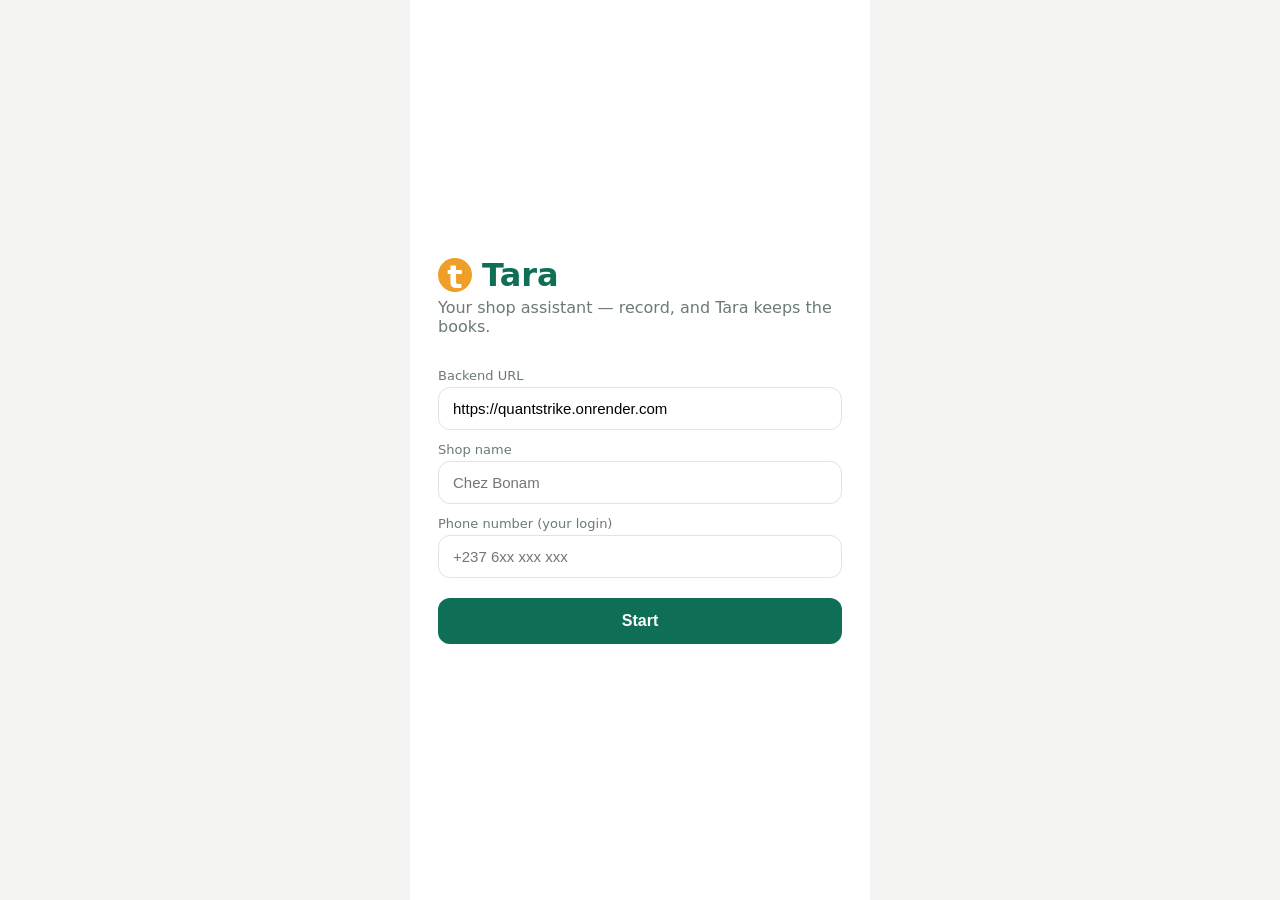
<file: tara_web/index.html>
<!doctype html>
<html lang="en">
<head>
<meta charset="utf-8" />
<meta name="viewport" content="width=device-width, initial-scale=1, viewport-fit=cover" />
<title>Tara — shop assistant tester</title>
<style>
  :root{
    --green-900:#083d30; --green-700:#0f6e56; --green-100:#e7f2ed;
    --gold-600:#ef9f27; --gold-300:#f6c46b; --ink:#22302b;
    --bg-chat:#e9e6df; --bubble-me:#d7f4df; --border:#dfe3e1; --muted:#6b7a74;
  }
  *{box-sizing:border-box}
  html,body{margin:0;height:100%;font-family:system-ui,-apple-system,"Segoe UI",Roboto,sans-serif;color:var(--ink)}
  body{background:#f3f4f2;display:flex;justify-content:center}
  .phone{width:100%;max-width:460px;height:100dvh;display:flex;flex-direction:column;background:var(--bg-chat);position:relative;overflow:hidden}

  /* ---------- login ---------- */
  #login{position:absolute;inset:0;background:#fff;display:flex;flex-direction:column;justify-content:center;padding:28px;z-index:20}
  #login h1{margin:0 0 4px;color:var(--green-700);display:flex;align-items:center;gap:10px}
  #login .dot{width:34px;height:34px;border-radius:50%;background:var(--gold-600);display:grid;place-items:center;color:#fff;font-weight:800}
  #login p{color:var(--muted);margin:0 0 20px}
  label{display:block;font-size:13px;color:var(--muted);margin:12px 0 4px}
  input{width:100%;padding:12px 14px;border:1px solid var(--border);border-radius:12px;font-size:15px;outline:none}
  input:focus{border-color:var(--green-700)}
  .btn{width:100%;margin-top:20px;padding:14px;border:none;border-radius:12px;background:var(--green-700);color:#fff;font-size:16px;font-weight:700;cursor:pointer}
  .btn:disabled{opacity:.6}
  .err{background:#fde8e8;color:#b3261e;padding:10px 12px;border-radius:10px;margin-top:14px;font-size:14px;display:none}

  /* ---------- header ---------- */
  header{background:var(--green-700);color:#fff;display:flex;align-items:center;gap:10px;padding:10px 12px;padding-top:max(10px,env(safe-area-inset-top))}
  header .mark{width:36px;height:36px;border-radius:50%;background:var(--gold-600);display:grid;place-items:center;font-weight:800}
  header .title{flex:1;line-height:1.15}
  header .title b{font-size:16px}
  header .title span{font-size:12px;opacity:.85;display:block}
  .icon{background:transparent;border:none;color:#fff;cursor:pointer;padding:7px;border-radius:50%;display:grid;place-items:center}
  .icon:hover{background:rgba(255,255,255,.15)}

  /* ---------- chat ---------- */
  #messages{flex:1;overflow-y:auto;padding:14px 12px;display:flex;flex-direction:column;gap:8px}
  .bubble{max-width:82%;padding:8px 11px;border-radius:12px;font-size:15px;line-height:1.45;white-space:pre-wrap;word-wrap:break-word;box-shadow:0 1px 1px rgba(0,0,0,.08)}
  .me{align-self:flex-end;background:#d7f4df;border-top-right-radius:3px}
  .ta{align-self:flex-start;background:#fff;border-top-left-radius:3px}
  .typing{color:var(--muted);font-size:13px;align-self:flex-start}
  .hint{color:var(--muted);font-size:13px;text-align:center;margin:auto;max-width:280px;padding:20px}
  .hint b{color:var(--ink)}

  /* ---------- composer ---------- */
  .composer{display:flex;align-items:center;gap:6px;padding:8px 10px;padding-bottom:max(8px,env(safe-area-inset-bottom));background:var(--bg-chat)}
  .composer .icon{color:var(--green-700)}
  .composer input[type=text]{flex:1;border:none;border-radius:22px;padding:12px 16px;font-size:15px;background:#fff;box-shadow:0 1px 2px rgba(0,0,0,.08)}
  .send{width:46px;height:46px;border-radius:50%;border:none;background:var(--gold-600);color:#fff;display:grid;place-items:center;cursor:pointer;flex:none}
  .send:disabled{opacity:.5}
  .rec{background:#e53935 !important;animation:pulse 1s infinite}
  @keyframes pulse{0%,100%{transform:scale(1)}50%{transform:scale(1.08)}}
  .chip{margin:0 10px 6px;padding:8px 10px;background:#fff;border-radius:10px;font-size:13px;display:flex;gap:8px;align-items:center}
  .chip button{margin-left:auto;background:none;border:none;color:var(--muted);cursor:pointer}

  /* ---------- dashboard ---------- */
  #dash{position:absolute;inset:0;background:rgba(0,0,0,.4);display:none;z-index:15}
  #dash .panel{position:absolute;top:0;right:0;bottom:0;width:min(90%,380px);background:#fff;padding:18px;overflow-y:auto;box-shadow:-2px 0 16px rgba(0,0,0,.25)}
  #dash h2{margin:0 0 12px;color:var(--green-700);display:flex;justify-content:space-between;align-items:center}
  .cards{display:grid;grid-template-columns:1fr 1fr;gap:10px;margin-bottom:14px}
  .card{background:var(--green-100);border-radius:12px;padding:12px}
  .card .v{font-size:22px;font-weight:800;color:var(--green-900)}
  .card .l{font-size:12px;color:var(--muted)}
  .card.wide{grid-column:1/3;background:#fff7ea}
  .debt{display:flex;justify-content:space-between;padding:10px 4px;border-bottom:1px solid var(--border);font-size:14px}
  .refresh{background:var(--green-100);border:none;border-radius:10px;padding:6px 10px;color:var(--green-700);cursor:pointer;font-size:13px}
  svg{width:20px;height:20px;stroke:currentColor;fill:none;stroke-width:2;stroke-linecap:round;stroke-linejoin:round}
</style>
</head>
<body>
<div class="phone">

  <!-- LOGIN -->
  <div id="login">
    <h1><span class="dot">t</span> Tara</h1>
    <p>Your shop assistant — record, and Tara keeps the books.</p>
    <label>Backend URL</label>
    <input id="api" placeholder="https://quantstrike.onrender.com" />
    <label>Shop name</label>
    <input id="shop" placeholder="Chez Bonam" />
    <label>Phone number (your login)</label>
    <input id="phone" placeholder="+237 6xx xxx xxx" inputmode="tel" />
    <button class="btn" id="startBtn" onclick="start()">Start</button>
    <div class="err" id="loginErr"></div>
  </div>

  <!-- HEADER -->
  <header>
    <div class="mark">t</div>
    <div class="title"><b>Tara</b><span id="shopLabel">shop assistant</span></div>
    <button class="icon" title="Dashboard" onclick="openDash()"><svg viewBox="0 0 24 24"><rect x="3" y="3" width="7" height="9"/><rect x="14" y="3" width="7" height="5"/><rect x="14" y="12" width="7" height="9"/><rect x="3" y="16" width="7" height="5"/></svg></button>
    <button class="icon" title="Log out" onclick="logout()"><svg viewBox="0 0 24 24"><path d="M9 21H5a2 2 0 0 1-2-2V5a2 2 0 0 1 2-2h4"/><polyline points="16 17 21 12 16 7"/><line x1="21" y1="12" x2="9" y2="12"/></svg></button>
  </header>

  <!-- MESSAGES -->
  <div id="messages">
    <div class="hint" id="hint"><b>Try:</b> “I sold 4 kg of sugar at 2600”, then “Marie took 4000 on credit”, then “my cash?”. Or tap the mic and say it.</div>
  </div>

  <!-- ATTACH CHIP -->
  <div class="chip" id="chip" style="display:none"><span id="chipName"></span><button onclick="clearFile()">✕</button></div>

  <!-- COMPOSER -->
  <div class="composer">
    <input type="file" id="fileIn" accept="image/*,audio/*" hidden onchange="onFile(event)" />
    <button class="icon" title="Photo" onclick="fileIn.click()"><svg viewBox="0 0 24 24"><path d="M14.5 4l1.5 2h3a2 2 0 0 1 2 2v10a2 2 0 0 1-2 2H5a2 2 0 0 1-2-2V8a2 2 0 0 1 2-2h3l1.5-2z"/><circle cx="12" cy="13" r="3.5"/></svg></button>
    <button class="icon" id="micBtn" title="Record" onclick="toggleRec()"><svg viewBox="0 0 24 24"><rect x="9" y="2" width="6" height="12" rx="3"/><path d="M5 10a7 7 0 0 0 14 0"/><line x1="12" y1="19" x2="12" y2="22"/></svg></button>
    <input type="text" id="text" placeholder="Type a message" onkeydown="if(event.key==='Enter')send()" />
    <button class="send" id="sendBtn" onclick="send()"><svg viewBox="0 0 24 24"><line x1="22" y1="2" x2="11" y2="13"/><polygon points="22 2 15 22 11 13 2 9 22 2"/></svg></button>
  </div>

  <!-- DASHBOARD -->
  <div id="dash" onclick="if(event.target.id==='dash')closeDash()">
    <div class="panel">
      <h2>Today <button class="refresh" onclick="loadDash()">↻ Refresh</button></h2>
      <div class="cards" id="dashCards"></div>
      <h2 style="font-size:16px">Debt book</h2>
      <div id="dashDebts"></div>
    </div>
  </div>

</div>

<script>
const LS = {
  get api(){ return localStorage.getItem('tara_api') || 'https://quantstrike.onrender.com'; },
  set api(v){ localStorage.setItem('tara_api', v); },
  get token(){ return localStorage.getItem('tara_token') || ''; },
  set token(v){ v ? localStorage.setItem('tara_token', v) : localStorage.removeItem('tara_token'); },
  get shop(){ return localStorage.getItem('tara_shop') || ''; },
  set shop(v){ localStorage.setItem('tara_shop', v); },
};
let pendingFile = null, busy = false;

function fmt(n){ return Math.round(Number(n||0)).toLocaleString('en-KE'); }

async function api(path, opts={}){
  const headers = opts.headers || {};
  if (LS.token) headers['Authorization'] = 'Bearer ' + LS.token;
  const res = await fetch(LS.api.replace(/\/$/,'') + path, {...opts, headers});
  const ct = res.headers.get('content-type')||'';
  const body = ct.includes('json') ? await res.json() : await res.text();
  if (!res.ok){ throw new Error((body && body.detail) || res.status + ' error'); }
  return body;
}

/* ---------- auth ---------- */
async function start(){
  const err = document.getElementById('loginErr'); err.style.display='none';
  const phone = document.getElementById('phone').value.trim();
  const shop  = document.getElementById('shop').value.trim();
  const apiv  = document.getElementById('api').value.trim();
  if (apiv) LS.api = apiv;
  if (!phone){ err.textContent='Enter your phone number.'; err.style.display='block'; return; }
  const btn = document.getElementById('startBtn'); btn.disabled=true; btn.textContent='Starting…';
  try{
    const r = await api('/api/business/register', {
      method:'POST', headers:{'Content-Type':'application/json'},
      body: JSON.stringify({ phone, shop_name: shop })
    });
    LS.token = r.token; LS.shop = shop || (r.user && r.user.shop_name) || 'My shop';
    showApp();
  }catch(e){ err.textContent = e.message; err.style.display='block'; }
  finally{ btn.disabled=false; btn.textContent='Start'; }
}
function logout(){ LS.token=''; location.reload(); }

function showApp(){
  document.getElementById('login').style.display='none';
  document.getElementById('shopLabel').textContent = LS.shop || 'shop assistant';
}

/* ---------- chat ---------- */
function addBubble(text, who){
  const hint = document.getElementById('hint'); if (hint) hint.remove();
  const el = document.createElement('div');
  el.className = 'bubble ' + (who==='me'?'me':'ta');
  el.textContent = text;
  const m = document.getElementById('messages');
  m.appendChild(el); m.scrollTop = m.scrollHeight;
  return el;
}
function typing(on){
  let t = document.getElementById('typing');
  if (on && !t){ t=document.createElement('div'); t.id='typing'; t.className='typing'; t.textContent='Tara is typing…';
    const m=document.getElementById('messages'); m.appendChild(t); m.scrollTop=m.scrollHeight; }
  if (!on && t) t.remove();
}

function onFile(e){ const f=e.target.files[0]; if(f){ pendingFile=f; showChip(f.name);} e.target.value=''; }
function showChip(name){ document.getElementById('chipName').textContent='📎 '+name; document.getElementById('chip').style.display='flex'; }
function clearFile(){ pendingFile=null; document.getElementById('chip').style.display='none'; }

async function send(){
  const input = document.getElementById('text');
  const text = input.value.trim();
  if ((!text && !pendingFile) || busy) return;
  const file = pendingFile;
  input.value=''; clearFile(); busy=true; document.getElementById('sendBtn').disabled=true;
  addBubble(text + (file ? (text?'\n':'')+'📎 '+file.name : ''), 'me');
  typing(true);
  try{
    const fd = new FormData();
    fd.append('text', text);
    if (file) fd.append('file', file, file.name);
    const r = await api('/api/business/message', { method:'POST', body: fd });
    typing(false); addBubble(r.reply || '(no reply)', 'ta');
  }catch(e){ typing(false); addBubble('⚠️ '+e.message, 'ta'); }
  finally{ busy=false; document.getElementById('sendBtn').disabled=false; }
}

/* ---------- voice: record -> 16k mono WAV -> send ---------- */
let mediaRec=null, chunks=[];
async function toggleRec(){
  const btn=document.getElementById('micBtn');
  if (mediaRec && mediaRec.state==='recording'){ mediaRec.stop(); return; }
  try{
    const stream = await navigator.mediaDevices.getUserMedia({audio:true});
    chunks=[]; mediaRec=new MediaRecorder(stream);
    mediaRec.ondataavailable=e=>chunks.push(e.data);
    mediaRec.onstop=async()=>{
      btn.classList.remove('rec'); stream.getTracks().forEach(t=>t.stop());
      const blob=new Blob(chunks,{type:chunks[0]?.type||'audio/webm'});
      try{ const wav=await toWav(blob); pendingFile=new File([wav],'note.wav',{type:'audio/wav'}); await send(); }
      catch(e){ addBubble('⚠️ Could not process the recording: '+e.message,'ta'); }
    };
    mediaRec.start(); btn.classList.add('rec');
  }catch(e){ addBubble('⚠️ Microphone blocked: '+e.message,'ta'); }
}
async function toWav(blob){
  const buf=await blob.arrayBuffer();
  const ctx=new (window.AudioContext||window.webkitAudioContext)();
  const decoded=await ctx.decodeAudioData(buf);
  const rate=16000, len=Math.max(1,Math.round(decoded.duration*rate));
  const off=new OfflineAudioContext(1,len,rate);
  const src=off.createBufferSource(); src.buffer=decoded; src.connect(off.destination); src.start();
  const rendered=await off.startRendering();
  return encodeWav(rendered.getChannelData(0), rate);
}
function encodeWav(samples, rate){
  const buf=new ArrayBuffer(44+samples.length*2), v=new DataView(buf);
  const w=(o,s)=>{for(let i=0;i<s.length;i++)v.setUint8(o+i,s.charCodeAt(i));};
  w(0,'RIFF'); v.setUint32(4,36+samples.length*2,true); w(8,'WAVE'); w(12,'fmt ');
  v.setUint32(16,16,true); v.setUint16(20,1,true); v.setUint16(22,1,true);
  v.setUint32(24,rate,true); v.setUint32(28,rate*2,true); v.setUint16(32,2,true); v.setUint16(34,16,true);
  w(36,'data'); v.setUint32(40,samples.length*2,true);
  let o=44; for(let i=0;i<samples.length;i++){ const s=Math.max(-1,Math.min(1,samples[i])); v.setInt16(o,s<0?s*0x8000:s*0x7FFF,true); o+=2; }
  return new Blob([v],{type:'audio/wav'});
}

/* ---------- dashboard ---------- */
function openDash(){ document.getElementById('dash').style.display='block'; loadDash(); }
function closeDash(){ document.getElementById('dash').style.display='none'; }
async function loadDash(){
  const cards=document.getElementById('dashCards'), dl=document.getElementById('dashDebts');
  cards.innerHTML='<div class="card"><div class="v">…</div></div>';
  try{
    const s=await api('/api/business/summary');
    const t=s.today||{};
    cards.innerHTML=`
      <div class="card wide"><div class="v">${fmt(t.drawer)} ${s.currency||'KSh'}</div><div class="l">Drawer should hold</div></div>
      <div class="card"><div class="v">${fmt(t.sales)}</div><div class="l">Sales today</div></div>
      <div class="card"><div class="v">${fmt(t.credit_given)}</div><div class="l">Credit given</div></div>
      <div class="card"><div class="v">${fmt(s.profit_month)}</div><div class="l">Profit (month)</div></div>
      <div class="card"><div class="v">${fmt(s.debt_total)}</div><div class="l">Owed to you</div></div>`;
    const d=await api('/api/business/debts');
    dl.innerHTML = (d.debts&&d.debts.length)
      ? d.debts.map(x=>`<div class="debt"><span>${x.name}</span><b>${fmt(x.balance)} ${d.currency||''}</b></div>`).join('')
      : '<div class="debt" style="color:var(--muted)">Nobody owes you right now 👍</div>';
  }catch(e){ cards.innerHTML='<div class="card wide"><div class="l">⚠️ '+e.message+'</div></div>'; }
}

/* ---------- boot ---------- */
document.getElementById('api').value = LS.api;
if (LS.token){ document.getElementById('shop').value=LS.shop; showApp(); }
</script>
</body>
</html>
</file>
